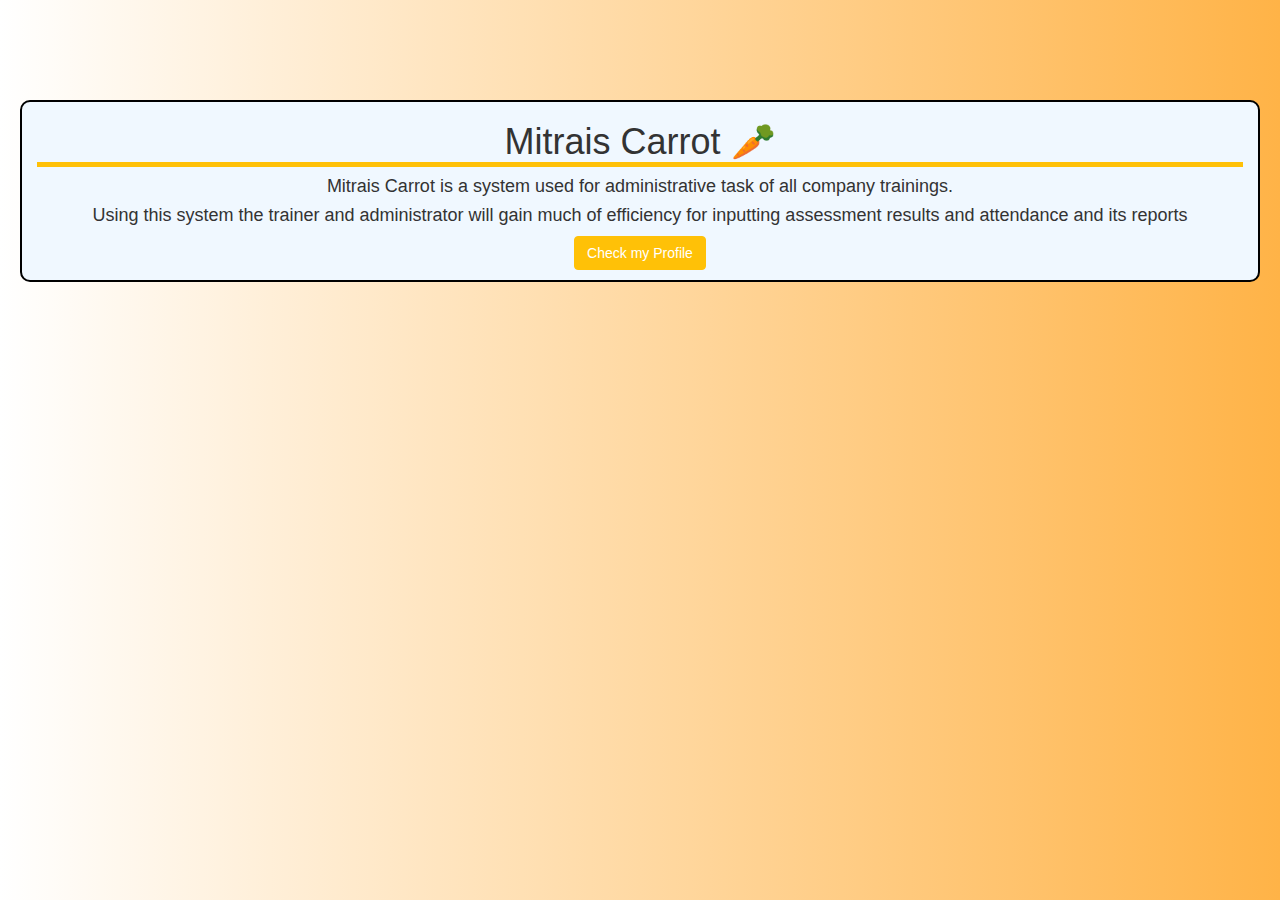
<file: index.html>
<!DOCTYPE html>
<html lang="en">
  <head>
    <meta charset="UTF-8" />
    <meta http-equiv="X-UA-Compatible" content="IE=edge" />
    <meta name="viewport" content="width=device-width, initial-scale=1.0" />
    <title>Mitrais Carrot</title>
    <link
      rel="stylesheet"
      href="https://maxcdn.bootstrapcdn.com/bootstrap/3.3.7/css/bootstrap.min.css"
    />
  </head>
  <body>
    <style>
        body{
            display: flex;
            background-image: linear-gradient(to left, #ffb347, white);
        }
      .container {
        text-align: center;
        margin: 100px 20px;
        background-color: aliceblue;
        border-radius: 10px;
        border: 2px solid black;
        flex: auto;
      }
      h1 {
          border-bottom: 5px solid #ffc107;
      }
      .btn-primary {
          background-color: #ffc107;
          border-color: #ffc107;
          margin-bottom: 10px;
      }
    </style>
    <div class="container">
      <h1>Mitrais Carrot 🥕</h1>
      <h4>
        Mitrais Carrot is a system used for administrative task of all company
        trainings.
      </h4>
      <h4>
        Using this system the trainer and administrator will gain much of
        efficiency for inputting assessment results and attendance and its
        reports
      </h4>
      <a>
        <button class="btn btn-primary" onclick="window.location.href='/mitrais_carrot/profile.html'">
          Check my Profile
        </button>
      </a>
    </div>
  </body>
</html>
</file>
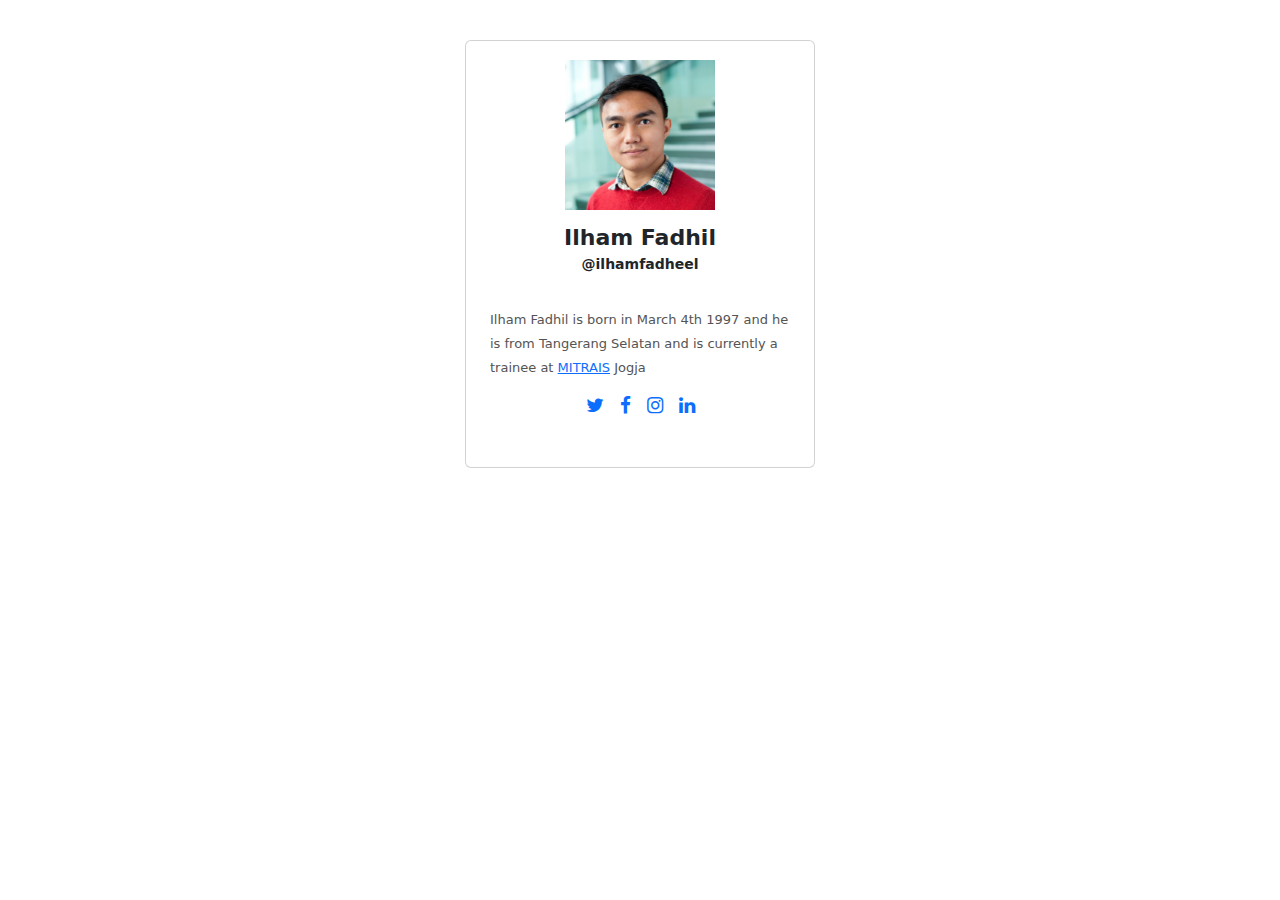
<file: profile.html>
<!DOCTYPE html>
<html lang="en">

<head>
    <meta charset="UTF-8" />
    <meta http-equiv="X-UA-Compatible" content="IE=edge" />
    <meta name="viewport" content="width=device-width, initial-scale=1.0" />
    <title>Ilham Profile Information</title>
    <link rel="stylesheet" href="./profile.css" />
    <link rel="stylesheet" href="	https://cdn.jsdelivr.net/npm/bootstrap@5.0.0-beta1/dist/css/bootstrap.min.css" />
    <script src="	https://cdn.jsdelivr.net/npm/bootstrap@5.0.0-beta1/dist/js/bootstrap.bundle.min.js"></script>
    <link rel="stylesheet" href="	https://cdnjs.cloudflare.com/ajax/libs/font-awesome/4.7.0/css/font-awesome.min.css" />
</head>

<body>
    <div class="container mt-4 mb-4 p-3 d-flex justify-content-center">
        <div class="card p-4">
            <div class="image d-flex flex-column justify-content-center align-items-center">
                <button class="btn btn-secondary">
                    <img src="./ilham.jpg" height="100" width="100" />
                </button>
                <span class="name mt-3">Ilham Fadhil</span>
                <span class="idd">@ilhamfadheel</span>
                <div class="d-flex flex-row justify-content-center align-items-center mt-3">
                    <div class="text mt-3">
                        <span>
                            Ilham Fadhil is born in March 4th 1997 and he is from Tangerang Selatan and is currently a trainee at <span class="bold">
                                <a href="https://www.mitrais.com/">MITRAIS</a>
                                Jogja
                            </span>
                    </div>
                </div>    
                    <div class="gap-3 mt-3 icons d-flex flex-row justify-content-center align-items-center">
                        <a href="https://www.twitter.com/ilhamfadheel"><i class="fa fa-twitter"></i></a>
                        <a href="https://www.facebook.com/ilhamfadheel"><i class="fa fa-facebook-f"></i></a>
                        <a href="https://www.instagram.com/ilhamfadheel"><i class="fa fa-instagram"></i></a>
                        <a href="https://www.linked.in/ilhamfadheel"><i class="fa fa-linkedin"></i></a>
                    </div>
                    <div class="px-2 rounded mt-4 date">
                    </div>
                </div>
            </div>
        </div>
</body>

</html>
</file>
<file: profile.css>
* {
    margin: 0;
    padding: 0
}

body {
    background-color: #000
}

.card {
    width: 350px;
    background-color: #efefef;
    border: none;
    cursor: pointer;
    transition: all 0.5s
}

.image img {
    transition: all 0.5s
}

.card .image img {
    transform: scale(1.5)
}

.btn {
    height: 140px;
    width: 140px;
    border-radius: 50%
}

.name {
    font-size: 22px;
    font-weight: bold
}

.idd {
    font-size: 14px;
    font-weight: 600
}

.idd1 {
    font-size: 12px
}

.number {
    font-size: 22px;
    font-weight: bold
}

.follow {
    font-size: 12px;
    font-weight: 500;
    color: #444444
}

.btn1 {
    height: 40px;
    width: 150px;
    border: none;
    background-color: #000;
    color: #aeaeae;
    font-size: 15px
}

.text span {
    font-size: 13px;
    color: #545454;
    font-weight: 500
}

.icons i {
    font-size: 19px
}

hr .new1 {
    border: 1px solid
}

.join {
    font-size: 14px;
    color: #a0a0a0;
    font-weight: bold
}

.date {
    background-color: #ccc
}
</file>
